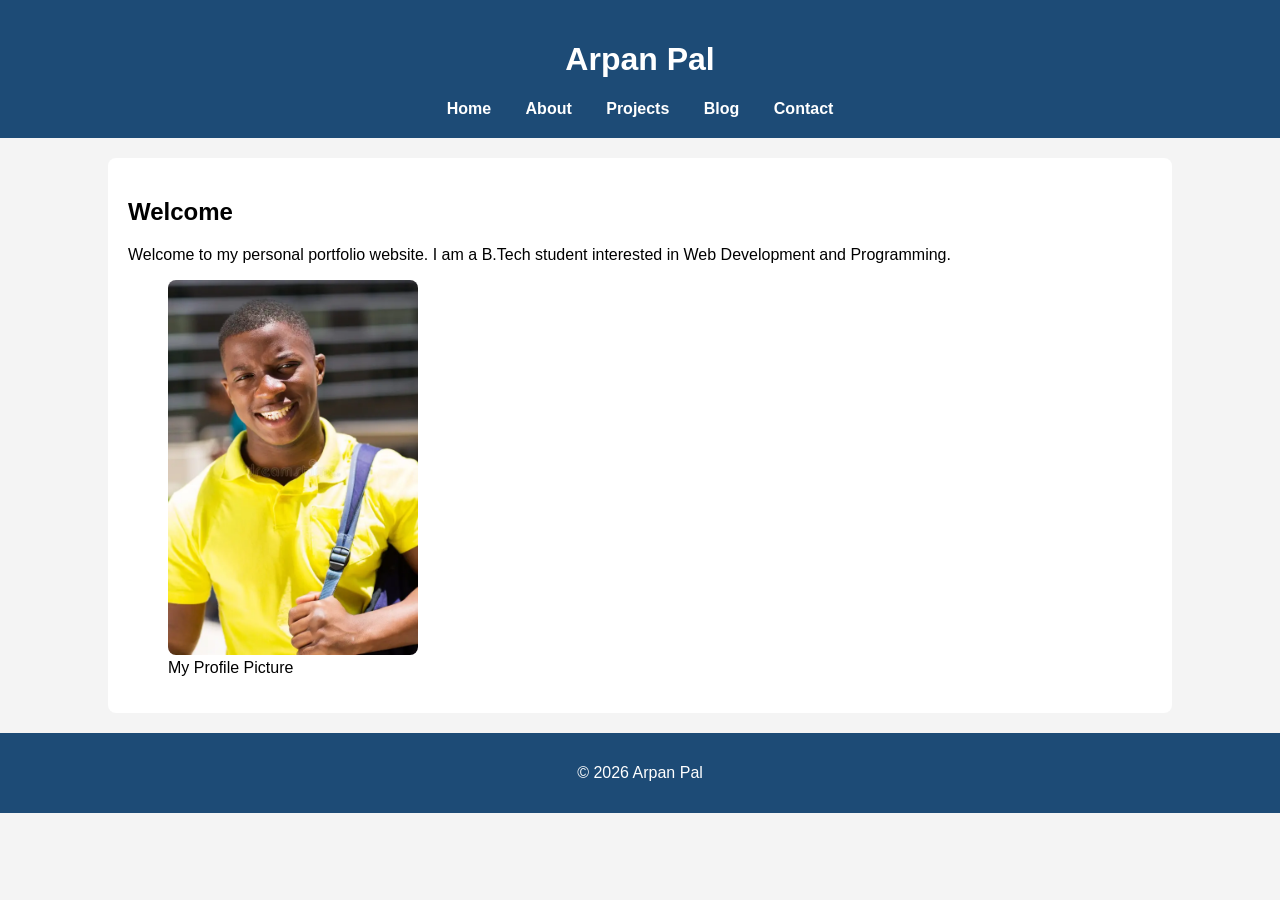
<file: index.html>
<!DOCTYPE html>
<html lang="en">
<head>
<meta charset="UTF-8">
<meta name="viewport" content="width=device-width, initial-scale=1.0">
<title>Home - My Portfolio</title>
<link rel="stylesheet" href="css/style.css">
</head>

<body>

<header>
    <h1>Arpan Pal</h1>

    <nav>
        <a href="index.html">Home</a>
        <a href="about.html">About</a>
        <a href="projects.html">Projects</a>
        <a href="blog.html">Blog</a>
        <a href="contact.html">Contact</a>
    </nav>
</header>

<main>

<section>

<h2>Welcome</h2>

<p>
Welcome to my personal portfolio website.
I am a B.Tech student interested in Web Development and Programming.
</p>

<figure>
<img src="images/profile.jpg" alt="Profile Photo" width="250">
<figcaption>My Profile Picture</figcaption>
</figure>

</section>

</main>

<footer>
<p>&copy; 2026 Arpan Pal</p>
</footer>

</body>
</html>
</file>
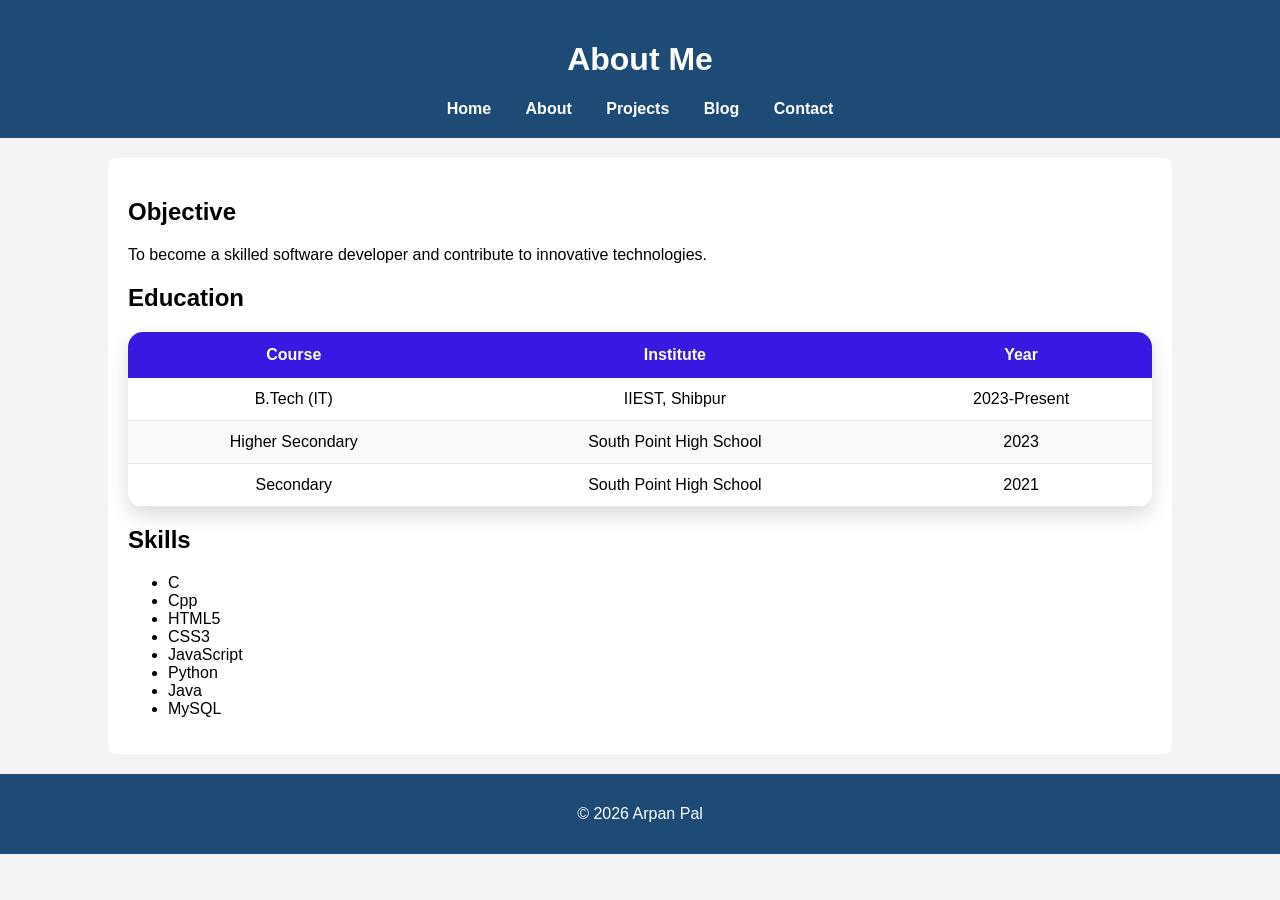
<file: about.html>
<!DOCTYPE html>
<html lang="en">
<head>
<meta charset="UTF-8">
<meta name="viewport" content="width=device-width, initial-scale=1.0">
<title>About</title>
<link rel="stylesheet" href="css/style.css">
</head>

<body>

<header>

<h1>About Me</h1>

<nav>
<a href="index.html">Home</a>
<a href="about.html">About</a>
<a href="projects.html">Projects</a>
<a href="blog.html">Blog</a>
<a href="contact.html">Contact</a>
</nav>

</header>

<main>

<section>

<h2>Objective</h2>

<p>
To become a skilled software developer and contribute to innovative technologies.
</p>

<h2>Education</h2>


<div class="table-container">
    <table>
        <thead>
            <tr>
<th>Course</th>
<th>Institute</th>
<th>Year</th>
</tr>
        </thead>

        <tbody>
            <tr>
<td>B.Tech (IT)</td>
<td><a href="https://www.iiests.ac.in/en"
   target="_blank"
   rel="noopener noreferrer">IIEST, Shibpur</a></td>
<td>2023-Present</td>
</tr>

           <tr>
<td>Higher Secondary</td>
<td>South Point High School</td>
<td>2023</td>
</tr>

            <tr>
<td>Secondary</td>
<td>South Point High School</td>
<td>2021</td>
</tr>
        </tbody>

        
    </table>
</div>

<h2>Skills</h2>

<ul>
<li>C</li>
<li>Cpp</li>
<li>HTML5</li>
<li>CSS3</li>
<li>JavaScript</li>
<li>Python</li>
<li>Java</li>
<li>MySQL</li>
</ul>

</section>

</main>

<footer>
<p>&copy; 2026 Arpan Pal</p>
</footer>

</body>
</html>
</file>
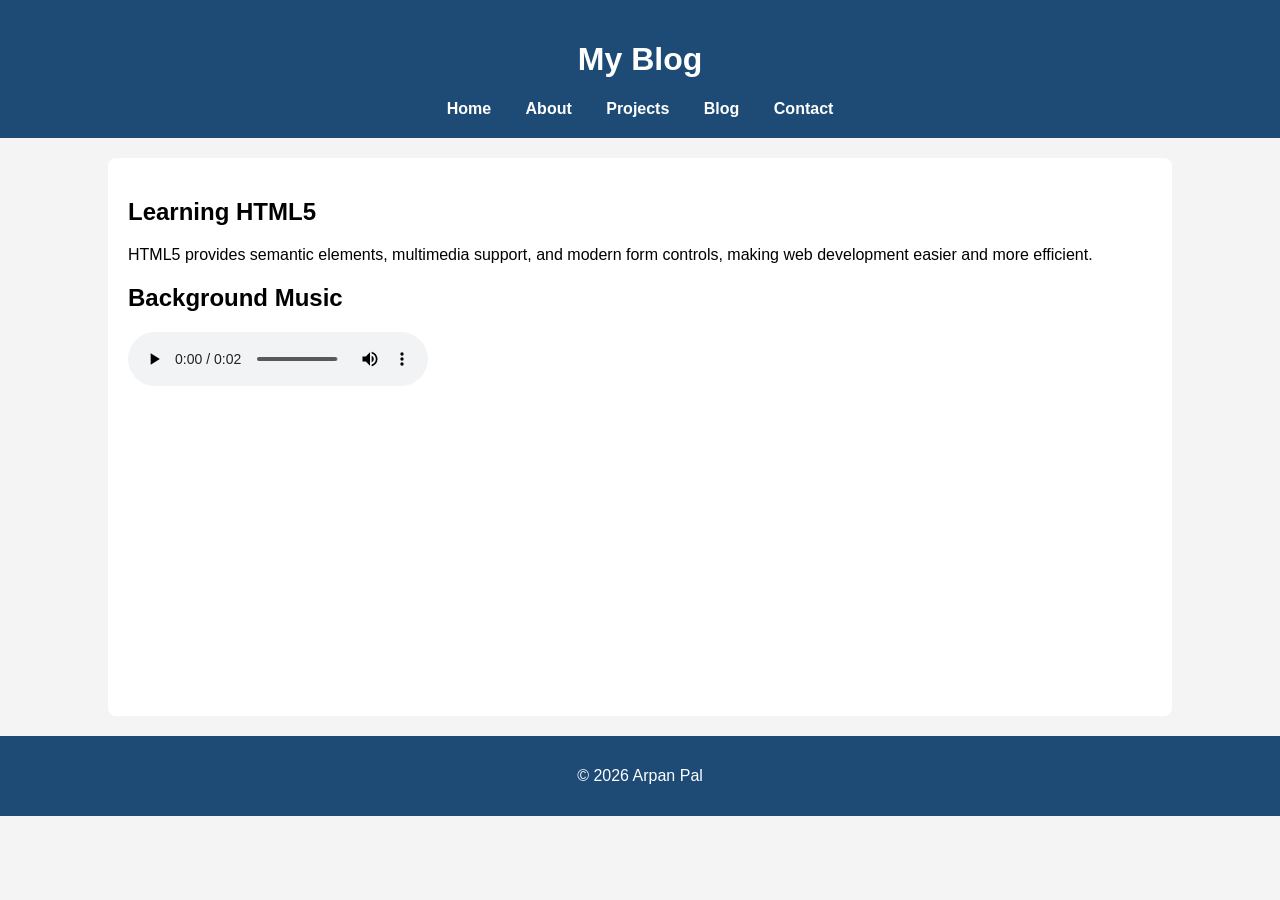
<file: blog.html>
<!DOCTYPE html>
<html lang="en">
<head>
<meta charset="UTF-8">
<meta name="viewport" content="width=device-width, initial-scale=1.0">
<title>Blog</title>
<link rel="stylesheet" href="css/style.css">
</head>

<body>

<header>

<h1>My Blog</h1>

<nav>
<a href="index.html">Home</a>
<a href="about.html">About</a>
<a href="projects.html">Projects</a>
<a href="blog.html">Blog</a>
<a href="contact.html">Contact</a>
</nav>

</header>

<main>

<article>

<h2>Learning HTML5</h2>

<p>
HTML5 provides semantic elements, multimedia support, and modern form controls,
making web development easier and more efficient.
</p>

</article>

<section>

<h2>Background Music</h2>

<audio controls>

<source src="media/music.mp3" type="audio/mpeg">
<source src="media/music.ogg" type="audio/ogg">

Your browser does not support audio.

</audio>

</section>
<br><br><br><br><br><br><br><br><br><br><br><br><br><br><br><br><br>
</main>

<footer>
<p>&copy; 2026 Arpan Pal</p>
</footer>

</body>
</html>
</file>
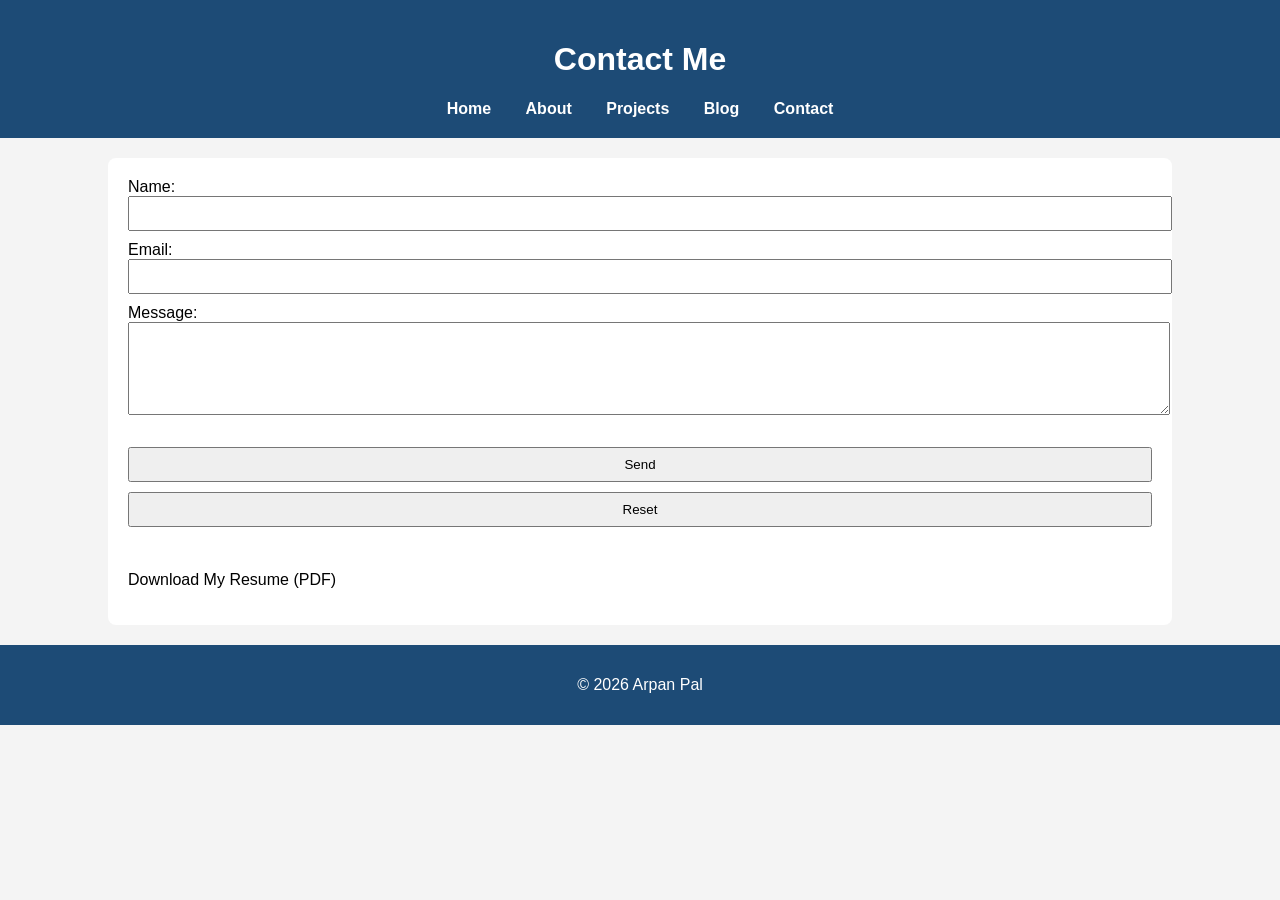
<file: contact.html>
<!DOCTYPE html>
<html lang="en">
<head>
<meta charset="UTF-8">
<meta name="viewport" content="width=device-width, initial-scale=1.0">
<title>Contact</title>
<link rel="stylesheet" href="css/style.css">
</head>

<body>

<header>

<h1>Contact Me</h1>

<nav>
<a href="index.html">Home</a>
<a href="about.html">About</a>
<a href="projects.html">Projects</a>
<a href="blog.html">Blog</a>
<a href="contact.html">Contact</a>
</nav>

</header>

<main>

<section>

<form>

<label for="name">Name:</label>
<input type="text" id="name" required>

<label for="email">Email:</label>
<input type="email" id="email" required>

<label for="message">Message:</label>
<textarea id="message" rows="5" required></textarea>

<br><br>

<input type="submit" value="Send">
<input type="reset" value="Reset">

</form>

<br>

<p>
<a href="resume.pdf" download>Download My Resume (PDF)</a>
</p>

</section>

</main>

<footer>
<p>&copy; 2026 Arpan Pal</p>
</footer>

</body>
</html>
</file>
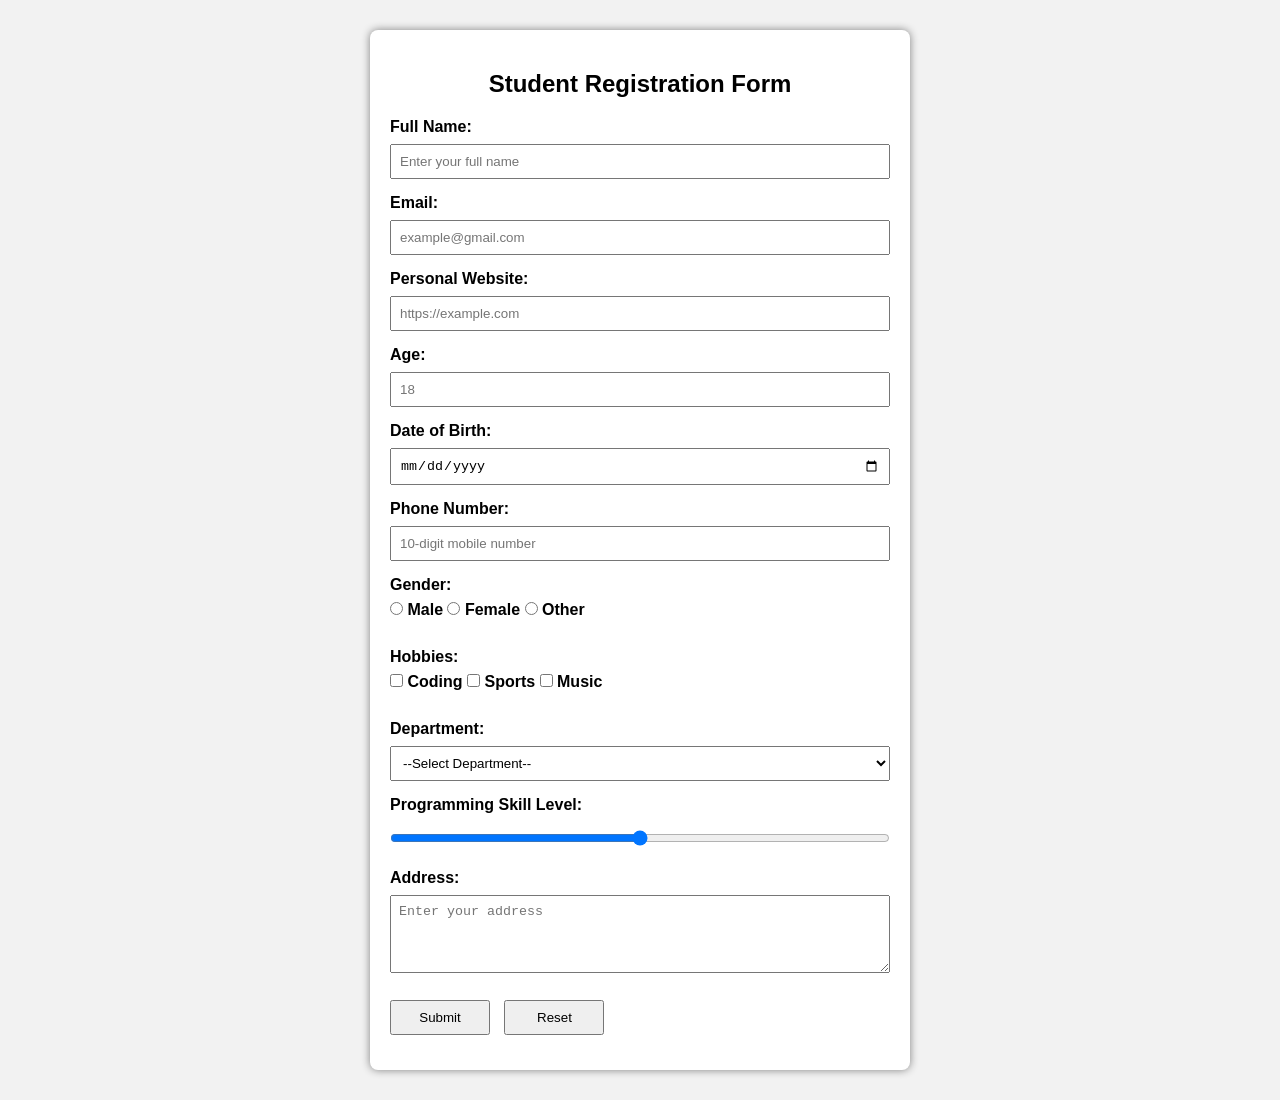
<file: registration.html>
<!DOCTYPE html>
<html lang="en">
<head>
    <meta charset="UTF-8">
    <meta name="viewport" content="width=device-width, initial-scale=1.0">
    <title>Student Registration Form</title>

    <style>
        body {
            font-family: Arial, sans-serif;
            background-color: #f2f2f2;
        }

        .container {
            width: 500px;
            margin: 30px auto;
            background: white;
            padding: 20px;
            border-radius: 8px;
            box-shadow: 0 0 8px gray;
        }

        h2 {
            text-align: center;
        }

        label {
            font-weight: bold;
        }

        input,
        select,
        textarea {
            width: 100%;
            padding: 8px;
            margin: 8px 0 15px;
            box-sizing: border-box;
        }

        input[type="radio"],
        input[type="checkbox"] {
            width: auto;
        }

        .buttons input {
            width: 100px;
            margin-right: 10px;
        }
    </style>
</head>

<body>

<div class="container">

<h2>Student Registration Form</h2>

<form>

    <!-- Name -->
    <label for="name">Full Name:</label>
    <input
        type="text"
        id="name"
        name="name"
        placeholder="Enter your full name"
        pattern="[A-Za-z ]{3,40}"
        required>

    <!-- Email -->
    <label for="email">Email:</label>
    <input
        type="email"
        id="email"
        name="email"
        placeholder="example@gmail.com"
        required>

    <!-- Website -->
    <label for="website">Personal Website:</label>
    <input
        type="url"
        id="website"
        name="website"
        placeholder="https://example.com">

    <!-- Age -->
    <label for="age">Age:</label>
    <input
        type="number"
        id="age"
        name="age"
        min="17"
        max="30"
        step="1"
        placeholder="18"
        required>

    <!-- Date of Birth -->
    <label for="dob">Date of Birth:</label>
    <input
        type="date"
        id="dob"
        name="dob"
        required>

    <!-- Phone -->
    <label for="phone">Phone Number:</label>
    <input
        type="tel"
        id="phone"
        name="phone"
        placeholder="10-digit mobile number"
        pattern="[0-9]{10}"
        required>

    <!-- Gender -->
    <label>Gender:</label><br>

    <input type="radio" id="male" name="gender" required>
    <label for="male">Male</label>

    <input type="radio" id="female" name="gender">
    <label for="female">Female</label>

    <input type="radio" id="other" name="gender">
    <label for="other">Other</label>

    <br><br>

    <!-- Hobbies -->
    <label>Hobbies:</label><br>

    <input type="checkbox" id="coding">
    <label for="coding">Coding</label>

    <input type="checkbox" id="sports">
    <label for="sports">Sports</label>

    <input type="checkbox" id="music">
    <label for="music">Music</label>

    <br><br>

    <!-- Department -->
    <label for="department">Department:</label>

    <select id="department" required>
        <option value="">--Select Department--</option>
        <option>Computer Science</option>
        <option>Information Technology</option>
        <option>Electrical Engineering</option>
        <option>Mechanical Engineering</option>
        <option>Civil Engineering</option>
    </select>

    <!-- Skill Level -->
    <label for="skill">Programming Skill Level:</label>

    <input
        type="range"
        id="skill"
        name="skill"
        min="0"
        max="100"
        step="10"
        value="50">

    <!-- Address -->
    <label for="address">Address:</label>

    <textarea
        id="address"
        rows="4"
        placeholder="Enter your address"
        required></textarea>

    <!-- Buttons -->
    <div class="buttons">
        <input type="submit" value="Submit">
        <input type="reset" value="Reset">
    </div>

</form>

</div>

</body>
</html>
</file>
<file: css/style.css>
body{
font-family:Arial,sans-serif;
margin:0;
background:#f4f4f4;
}

header{
background:#1d4b76;
color:white;
text-align:center;
padding:20px;
}

nav{
margin-top:10px;
}

nav a{
color:white;
text-decoration:none;
margin:15px;
font-weight:bold;
}

main{
width:80%;
margin:20px auto;
background:white;
padding:20px;
border-radius:8px;
}

.table-container {
    width: 100%;
    border-radius: 15px;
    overflow: hidden;
    box-shadow: 0 8px 20px rgba(0,0,0,0.15);
}

table {
    width: 100%;
    border-collapse: collapse;
    background: white;
}

th {
    background: #3719e1;
    color: white;
    padding: 14px;
}

td {
    padding: 12px;
    border-bottom: 1px solid #e5e7eb;
    text-align: center;
}

tbody tr:nth-child(even) {
    background: #f8fafc;
}

tbody tr:hover {
    background: #dbeafe;
}

img{
border-radius:8px;
}

footer{
background:#1d4b76;
color:white;
text-align:center;
padding:15px;
margin-top:20px;
}

form input,
form textarea{
width:100%;
padding:8px;
margin-bottom:10px;
}

.project-card img {
    width: 100%;
    max-width: 350px;
    border-radius: 10px;
    transition: transform 0.3s ease, box-shadow 0.3s ease;
    cursor: pointer;
}

.project-card img:hover {
    transform: scale(.95);
    box-shadow: 0 8px 20px rgba(0, 0, 0, 0.3);
}

a {
    color: black;
    text-decoration: none;
}
</file>
